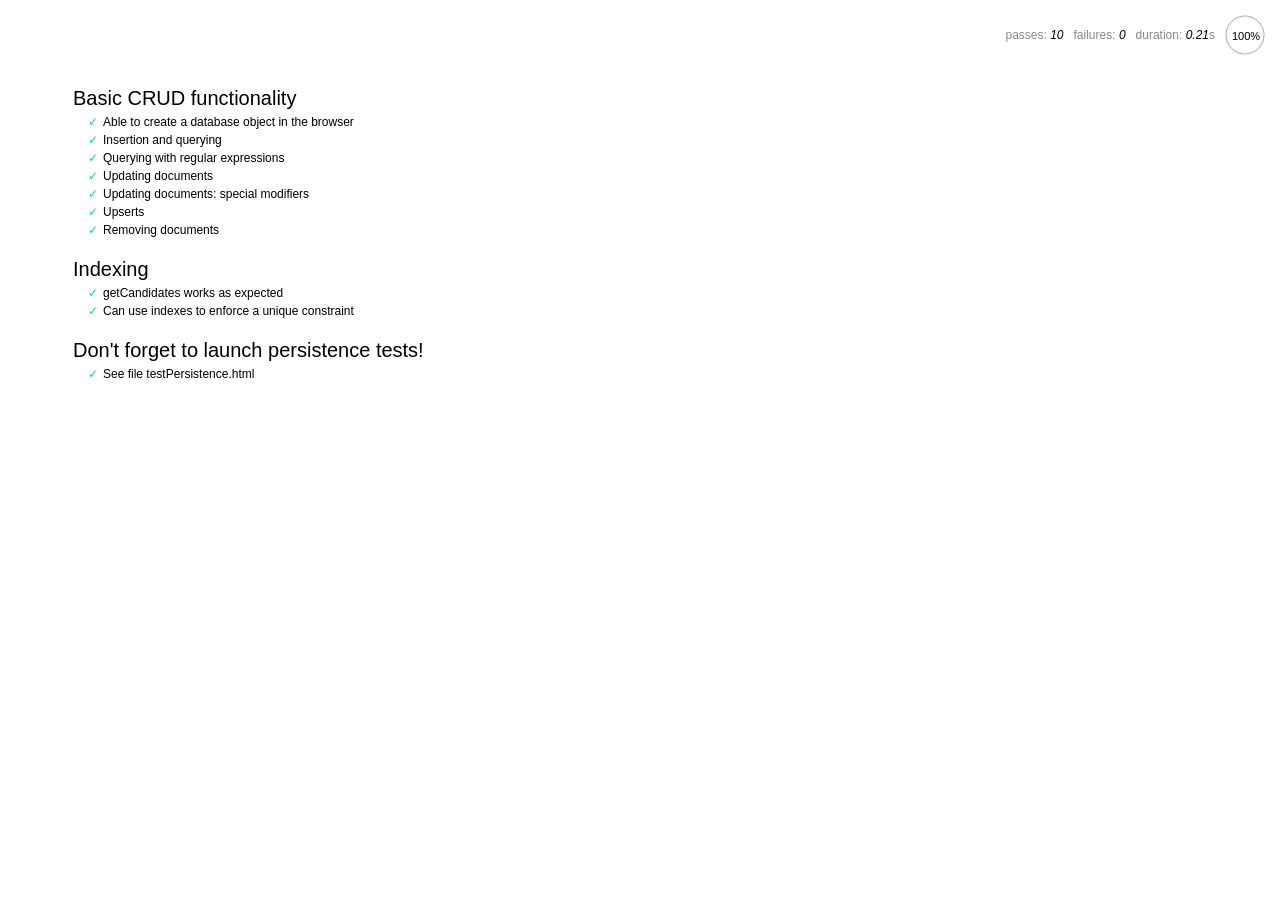
<file: node_modules/nedb/browser-version/test/index.html>
<!DOCTYPE html>
<html>
<head>
  <meta charset="utf-8">
  <title>Mocha tests for NeDB</title>
  <link rel="stylesheet" href="mocha.css">
</head>
<body>
  <div id="mocha"></div>
  <script src="jquery.min.js"></script>
  <script src="chai.js"></script>
  <script src="underscore.min.js"></script>
  <script src="mocha.js"></script>
  <script>mocha.setup('bdd')</script>
  <script src="../out/nedb.min.js"></script>
  <script src="localforage.js"></script>
  <script src="nedb-browser.js"></script>
  <script>
    mocha.checkLeaks();
    mocha.globals(['jQuery']);
    mocha.run();
  </script>
</body>
</html>
</file>
<file: node_modules/nedb/browser-version/test/mocha.css>
@charset "UTF-8";
body {
  font: 20px/1.5 "Helvetica Neue", Helvetica, Arial, sans-serif;
  padding: 60px 50px;
}

#mocha ul, #mocha li {
  margin: 0;
  padding: 0;
}

#mocha ul {
  list-style: none;
}

#mocha h1, #mocha h2 {
  margin: 0;
}

#mocha h1 {
  margin-top: 15px;
  font-size: 1em;
  font-weight: 200;
}

#mocha h1 a {
  text-decoration: none;
  color: inherit;
}

#mocha h1 a:hover {
  text-decoration: underline;
}

#mocha .suite .suite h1 {
  margin-top: 0;
  font-size: .8em;
}

#mocha h2 {
  font-size: 12px;
  font-weight: normal;
  cursor: pointer;
}

#mocha .suite {
  margin-left: 15px;
}

#mocha .test {
  margin-left: 15px;
}

#mocha .test:hover h2::after {
  position: relative;
  top: 0;
  right: -10px;
  content: '(view source)';
  font-size: 12px;
  font-family: arial;
  color: #888;
}

#mocha .test.pending:hover h2::after {
  content: '(pending)';
  font-family: arial;
}

#mocha .test.pass.medium .duration {
  background: #C09853;
}

#mocha .test.pass.slow .duration {
  background: #B94A48;
}

#mocha .test.pass::before {
  content: '✓';
  font-size: 12px;
  display: block;
  float: left;
  margin-right: 5px;
  color: #00d6b2;
}

#mocha .test.pass .duration {
  font-size: 9px;
  margin-left: 5px;
  padding: 2px 5px;
  color: white;
  -webkit-box-shadow: inset 0 1px 1px rgba(0,0,0,.2);
  -moz-box-shadow: inset 0 1px 1px rgba(0,0,0,.2);
  box-shadow: inset 0 1px 1px rgba(0,0,0,.2);
  -webkit-border-radius: 5px;
  -moz-border-radius: 5px;
  -ms-border-radius: 5px;
  -o-border-radius: 5px;
  border-radius: 5px;
}

#mocha .test.pass.fast .duration {
  display: none;
}

#mocha .test.pending {
  color: #0b97c4;
}

#mocha .test.pending::before {
  content: '◦';
  color: #0b97c4;
}

#mocha .test.fail {
  color: #c00;
}

#mocha .test.fail pre {
  color: black;
}

#mocha .test.fail::before {
  content: '✖';
  font-size: 12px;
  display: block;
  float: left;
  margin-right: 5px;
  color: #c00;
}

#mocha .test pre.error {
  color: #c00;
}

#mocha .test pre {
  display: inline-block;
  font: 12px/1.5 monaco, monospace;
  margin: 5px;
  padding: 15px;
  border: 1px solid #eee;
  border-bottom-color: #ddd;
  -webkit-border-radius: 3px;
  -webkit-box-shadow: 0 1px 3px #eee;
}

#report.pass .test.fail {
  display: none;
}

#report.fail .test.pass {
  display: none;
}

#error {
  color: #c00;
  font-size: 1.5  em;
  font-weight: 100;
  letter-spacing: 1px;
}

#stats {
  position: fixed;
  top: 15px;
  right: 10px;
  font-size: 12px;
  margin: 0;
  color: #888;
}

#stats .progress {
  float: right;
  padding-top: 0;
}

#stats em {
  color: black;
}

#stats a {
  text-decoration: none;
  color: inherit;
}

#stats a:hover {
  border-bottom: 1px solid #eee;
}

#stats li {
  display: inline-block;
  margin: 0 5px;
  list-style: none;
  padding-top: 11px;
}

code .comment { color: #ddd }
code .init { color: #2F6FAD }
code .string { color: #5890AD }
code .keyword { color: #8A6343 }
code .number { color: #2F6FAD }
</file>
